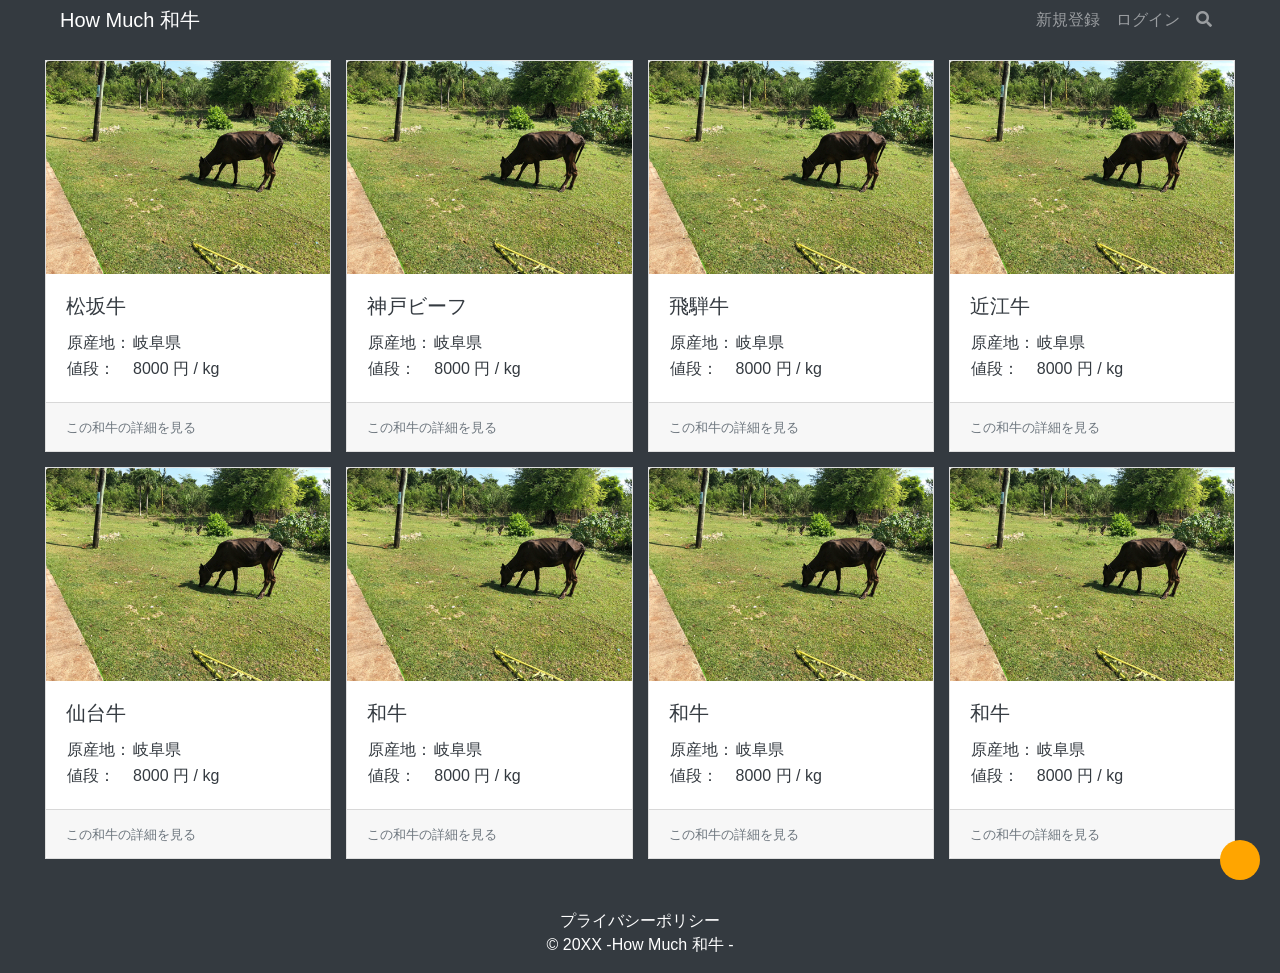
<file: wagyu_price1/index.html>
<!DOCTYPE html>
<html>

<head>
  <title></title>
  <meta charset="utf-8">
  <meta discription="">
  <meta name="viewport" content="width=device-width, initial-scale=1, shrink-to-fit=no">
  <link href="css/bootstrap.min.css" rel="stylesheet">
  <link href="https://use.fontawesome.com/releases/v5.0.6/css/all.css" rel="stylesheet">
  <link rel="stylesheet" type="text/css" href="css/style.css">
</head>

<body>
  <nav class="navbar navbar-expand-sm bg-dark navbar-dark fixed-top content-width">
    <span class="navbar-brand mr-auto navbar-brand-center">How Much 和牛</span>
    <ul class="navbar-nav">
      <li class="nav-item d-none d-sm-block">
        <a class="nav-link" href="#">新規登録</a>
      </li>
      <li class="nav-item">
        <a class="nav-link" href="#">ログイン</a>
      </li>
      <li class="nav-item d-none d-sm-block">
        <a class="nav-link" href="#" data-toggle="modal" data-target="#search-studio"><i class="fas fa-search"></i></a>
      </li>
    </ul>
  </nav>
  <main class="container-fluid content-width result">
    <div class="card-deck row">
      <a href="#" class="card">
        <img class="card-img-top" src="img/ph_beaf.jpg">
        <div class="card-body">
          <h5 class="card-title">松坂牛</h5>
          <table>
            <tr>
              <td>原産地： </td>
              <td>岐阜県</td>
            </tr>
            <tr>
              <td>値段： </td>
              <td>8000 円 / kg</td>
            </tr>
          </table>
        </div>
        <div class="card-footer">
          <small class="text-muted">この和牛の詳細を見る</small>
        </div>
      </a>
      <a href="#" class="card">
        <img class="card-img-top" src="img/ph_beaf.jpg">
        <div class="card-body">
          <h5 class="card-title">神戸ビーフ</h5>
          <table>
            <tr>
              <td>原産地： </td>
              <td>岐阜県</td>
            </tr>
            <tr>
              <td>値段： </td>
              <td>8000 円 / kg</td>
            </tr>
          </table>
        </div>
        <div class="card-footer">
          <small class="text-muted">この和牛の詳細を見る</small>
        </div>
      </a>
      <a href="#" class="card">
        <img class="card-img-top" src="img/ph_beaf.jpg">
        <div class="card-body">
          <h5 class="card-title">飛騨牛</h5>
          <table>
            <tr>
              <td>原産地： </td>
              <td>岐阜県</td>
            </tr>
            <tr>
              <td>値段： </td>
              <td>8000 円 / kg</td>
            </tr>
          </table>
        </div>
        <div class="card-footer">
          <small class="text-muted">この和牛の詳細を見る</small>
        </div>
      </a>
      <a href="#" class="card">
        <img class="card-img-top" src="img/ph_beaf.jpg">
        <div class="card-body">
          <h5 class="card-title">近江牛</h5>
          <table>
            <tr>
              <td>原産地： </td>
              <td>岐阜県</td>
            </tr>
            <tr>
              <td>値段： </td>
              <td>8000 円 / kg</td>
            </tr>
          </table>
        </div>
        <div class="card-footer">
          <small class="text-muted">この和牛の詳細を見る</small>
        </div>
      </a>
      <a href="#" class="card">
        <img class="card-img-top" src="img/ph_beaf.jpg">
        <div class="card-body">
          <h5 class="card-title">仙台牛</h5>
          <table>
            <tr>
              <td>原産地： </td>
              <td>岐阜県</td>
            </tr>
            <tr>
              <td>値段： </td>
              <td>8000 円 / kg</td>
            </tr>
          </table>
        </div>
        <div class="card-footer">
          <small class="text-muted">この和牛の詳細を見る</small>
        </div>
      </a>
      <a href="#" class="card">
        <img class="card-img-top" src="img/ph_beaf.jpg">
        <div class="card-body">
          <h5 class="card-title">和牛</h5>
          <table>
            <tr>
              <td>原産地： </td>
              <td>岐阜県</td>
            </tr>
            <tr>
              <td>値段： </td>
              <td>8000 円 / kg</td>
            </tr>
          </table>
        </div>
        <div class="card-footer">
          <small class="text-muted">この和牛の詳細を見る</small>
        </div>
      </a>
      <a href="#" class="card">
        <img class="card-img-top" src="img/ph_beaf.jpg">
        <div class="card-body">
          <h5 class="card-title">和牛</h5>
          <table>
            <tr>
              <td>原産地： </td>
              <td>岐阜県</td>
            </tr>
            <tr>
              <td>値段： </td>
              <td>8000 円 / kg</td>
            </tr>
          </table>
        </div>
        <div class="card-footer">
          <small class="text-muted">この和牛の詳細を見る</small>
        </div>
      </a>
      <a href="#" class="card">
        <img class="card-img-top" src="img/ph_beaf.jpg">
        <div class="card-body">
          <h5 class="card-title">和牛</h5>
          <table>
            <tr>
              <td>原産地： </td>
              <td>岐阜県</td>
            </tr>
            <tr>
              <td>値段： </td>
              <td>8000 円 / kg</td>
            </tr>
          </table>
        </div>
        <div class="card-footer">
          <small class="text-muted">この和牛の詳細を見る</small>
        </div>
      </a>
    </div>
  </main>
  <footer class="content-width">
    <a href="#">プライバシーポリシー</a>
    <p>&copy; 20XX -How Much 和牛 -</p>
  </footer>
  <div class="modal fade" id="search-studio" tabindex="-1" role="dialog" aria-labelledby="serach-studioLabel"
    aria-hidden="true">
    <div class="modal-dialog modal-dialog-centered" role="document">
      <div class="modal-content">
        <div class="modal-header">
          <h5 class="modal-title" id="serach-studioLabel">条件で和牛を探す</h5>
          <button class="close" data-dismiss="modal" aria-label="close"></button>
        </div>
        <div class="modal-body">
          <form action="" method="GET">
            <div class="form-group">
              <label for="message-text">1kgあたりの料金</label>
              <select class="custom-select" name="price">
                <option selected>指定しない</option>
                <option value="3000">〜3000円</option>
                <option value="5000">〜5000円</option>
                <option value="7000">〜7000円</option>
                <option value="10000">10000円以上</option>
              </select>
            </div>
            <div class="form-group">
              <label for="message-text">種類で選ぶ</label>
              <select class="custom-select" name="area">
                <option selected>指定しない</option>
                <option value="3">松坂牛</option>
                <option value="4">米沢牛</option>
                <option value="5">宮崎牛</option>
                <option value="6">近江牛</option>
                <option value="7">仙台牛</option>
                <option value="8">飛騨牛</option>
                <option value="9">神戸ビーフ</option>
              </select>
            </div>
            <div class="submit-center">
              <button type="submit" class="btn btn-lg submit-color">
                検索する
              </button>
            </div>
          </form>
        </div>
      </div>
    </div>
  </div>
  <script src="js/jquery-3.3.1.min.js"></script>
  <script src="js/bootstrap.bundle.min.js"></script>
  <script src="js/main.js"></script>
  <div id="page-top">
    <a href="#"></a>
  </div>
</body>
</html>
</file>
<file: wagyu_price1/css/style.css>
body {
  background-color: #343a40;
}

.card {
  border-radius: 0;
}

a {
  color: #fff;
}

a:hover {
  color: #ddd;
  text-decoration: none;
}

p {
  color: #fff;
}

.content-width {
  max-width: 1200px;
  margin: 0 auto;
  padding: 0 20px;
}

.result {
  padding: 60px 20px 20px;
}

.result a {
  color: #343a40;
}

@media screen and (min-width:576px) {
  .row {
    margin-bottom: 30px;
  }
}


.submit-color {
  background-color:#17a2b8;
  color: white;
  opacity: 0.9;
  transition: all 0.4s;
  margin: 0 auto;
}

.submit-color:hover {
  opacity: 1.0;
}

.submit-center {
  text-align: center;
  margin-top: 30px;
}

footer {
  background-color: #343a40;
  text-align: center;
}

.card-deck.row {
  display: grid;
  grid-template-columns: repeat(4, minmax(0, 1fr));
  gap: 15px;
}

.card-deck.row > .card {
  width: auto;
  min-width: 0;
  max-width: none;
  margin: 0;
}

#page-top {
  width: 40px;
  height: 40px;
  border-radius: 50%;
  text-align: center;
  line-height: 45px;
  position: fixed;
  right: 20px;
  bottom: 20px;
  background-color: #FFA500;
}

#page-top a {
  display: inline-block;
  width: 100%;
  height: 100%;
  border-radius: 50%;
}
</file>
